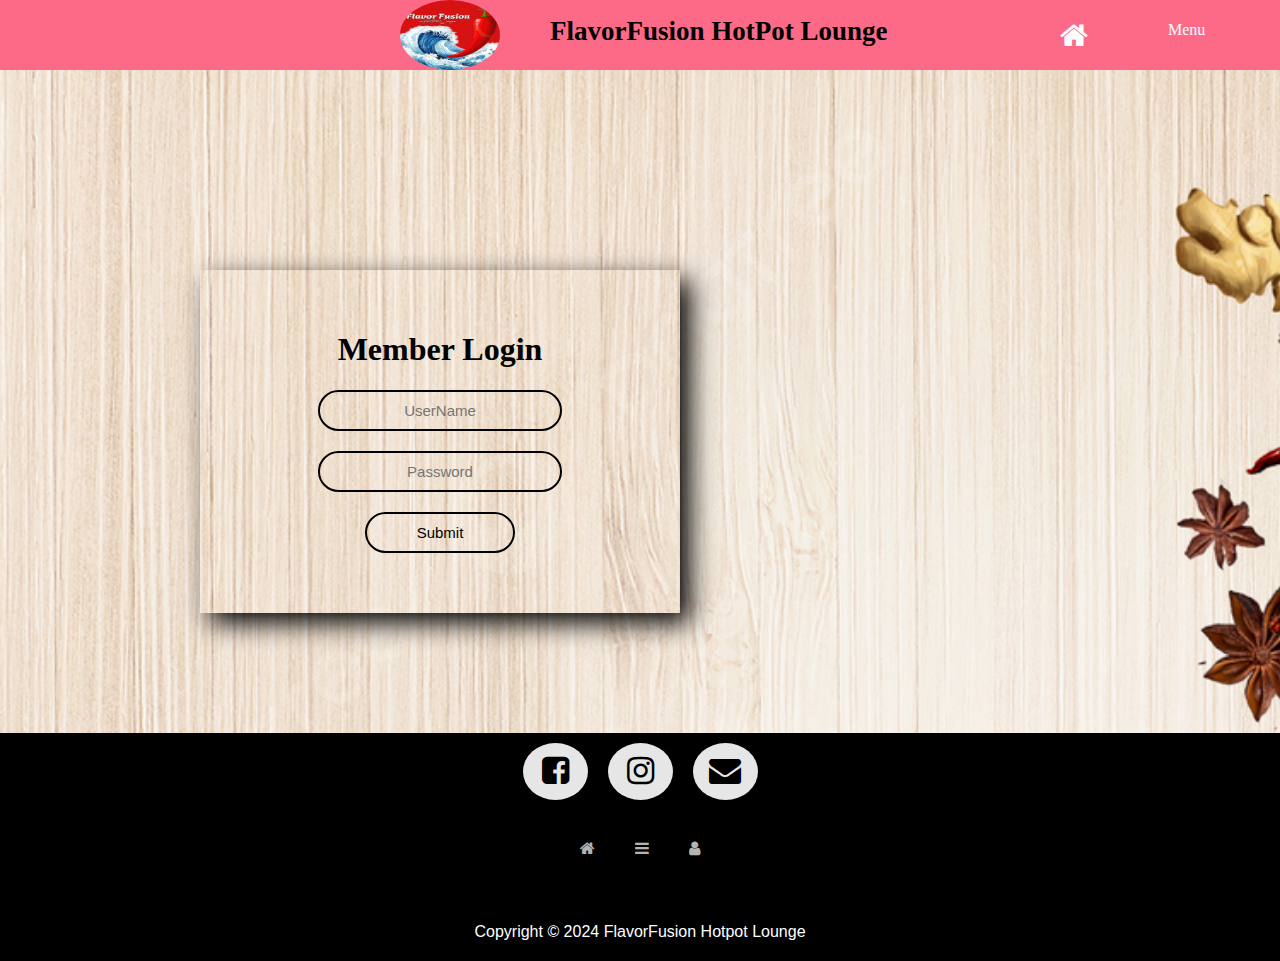
<file: New Assignment Idea/Profile.html>
<!DOCTYPE html>
<html lang="en">
<head>
    <meta charset="UTF-8">
    <meta name="viewport" content="width=device-width, initial-scale=1.0">
    <title>Profile</title>
    <link rel="stylesheet" href="index.css">
    <link rel="stylesheet" href="https://cdnjs.cloudflare.com/ajax/libs/font-awesome/4.7.0/css/font-awesome.min.css">
</head>

<style>
  body{
    background-image: url(picture/pngtree-mandarin-duck-hot-pot-spice-pepper-on-wooden-board-background-picture-image_1320461.jpg);
    background-repeat:no-repeat;
    background-size: cover;
}
</style>

<body>
    <div class="menu" >
        <img src="picture/logo.FlavorFusion HotPot Lounge.jpg" alt="logo">
        <h1>FlavorFusion HotPot Lounge</h1>
        <div class="menu-con">
          <ul class="claerfix">
            <li><a href="index.html"><i class="fa fa-home" style="font-size: 30px; margin-top: 20px;"></i></a></li>
            <li><a href="#">Menu</a>
                <div>
                  <a href="Set Menu.html">Set Menu</a>
                  <a href="Special Menu.html">Special Menu</a>
                </div>
            </li>
            <li><a href="A La Carte.html">A La Carte</a></li>
            <li><a href="Profile.html">Profile</a></li>
          </ul>
        </div>
    </div>
    
    <div class="background">
      <form action="#"  class="login">
        <h1>Member Login</h1>
        <input type="text" placeholder="UserName">
        <input type="password" placeholder="Password">
        <input type="submit" value="Submit">
    </form>
    </div>

    <footer>
      <div class="footerCointainer">
        <div class="socialIcons">
          <a href=""><i class="fa fa-facebook-square"></i> </a>
          <a href=""><i class="fa fa-instagram"></i></a>
          <a href=""><i class="fa fa-envelope"></i></a>
        </div>

        <div class="footerNav">
          <ul>
              <li><a href="index.html"><i class="fa fa-home"></i></a></li>
              <li><a href="Set Menu.html"><i class="fa fa-bars"></i></a></li>
              <li><a href="Profile.html"><i class="fa fa-user"></i></a></li>
          </ul>
        </div>

        <div class="footerBottom">
          <p>Copyright &copy; 2024 FlavorFusion Hotpot Lounge</p>
        </div>
      </div>
    </footer>
</body>
</body>
</html>
</file>
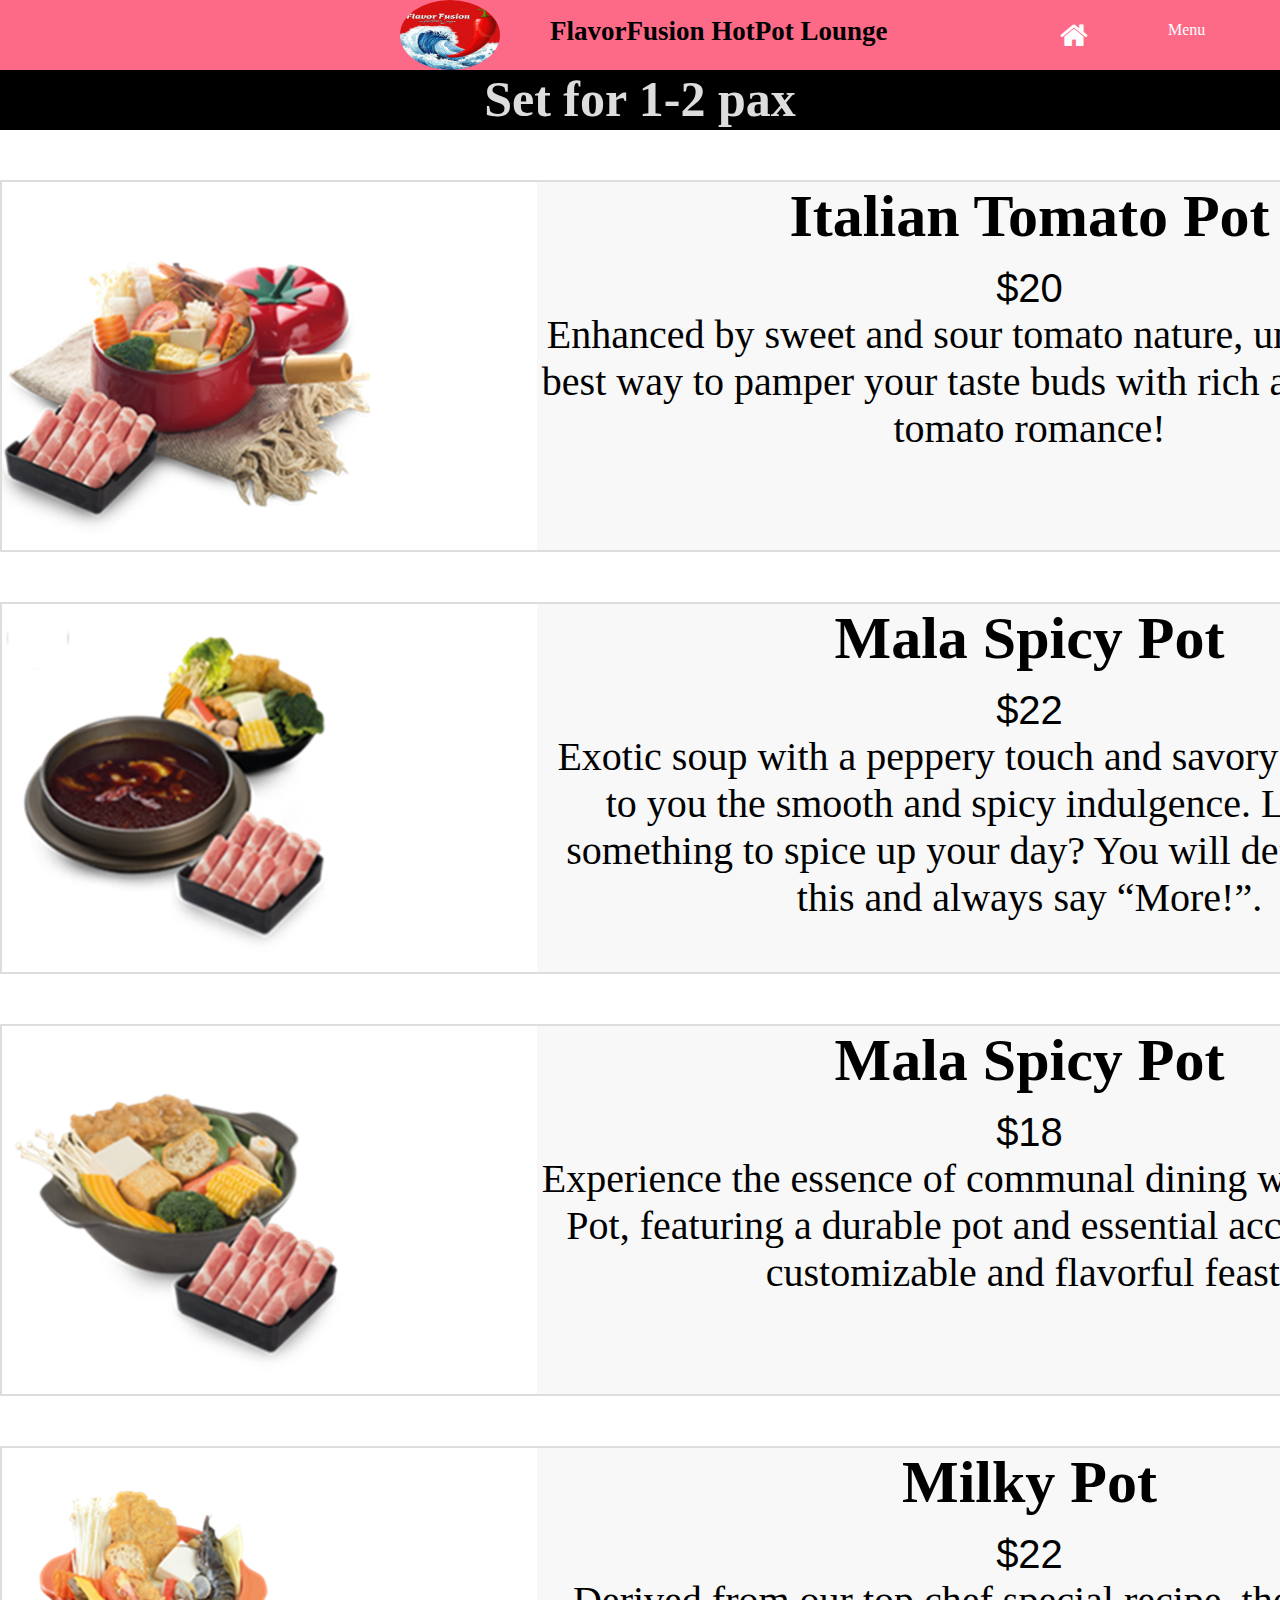
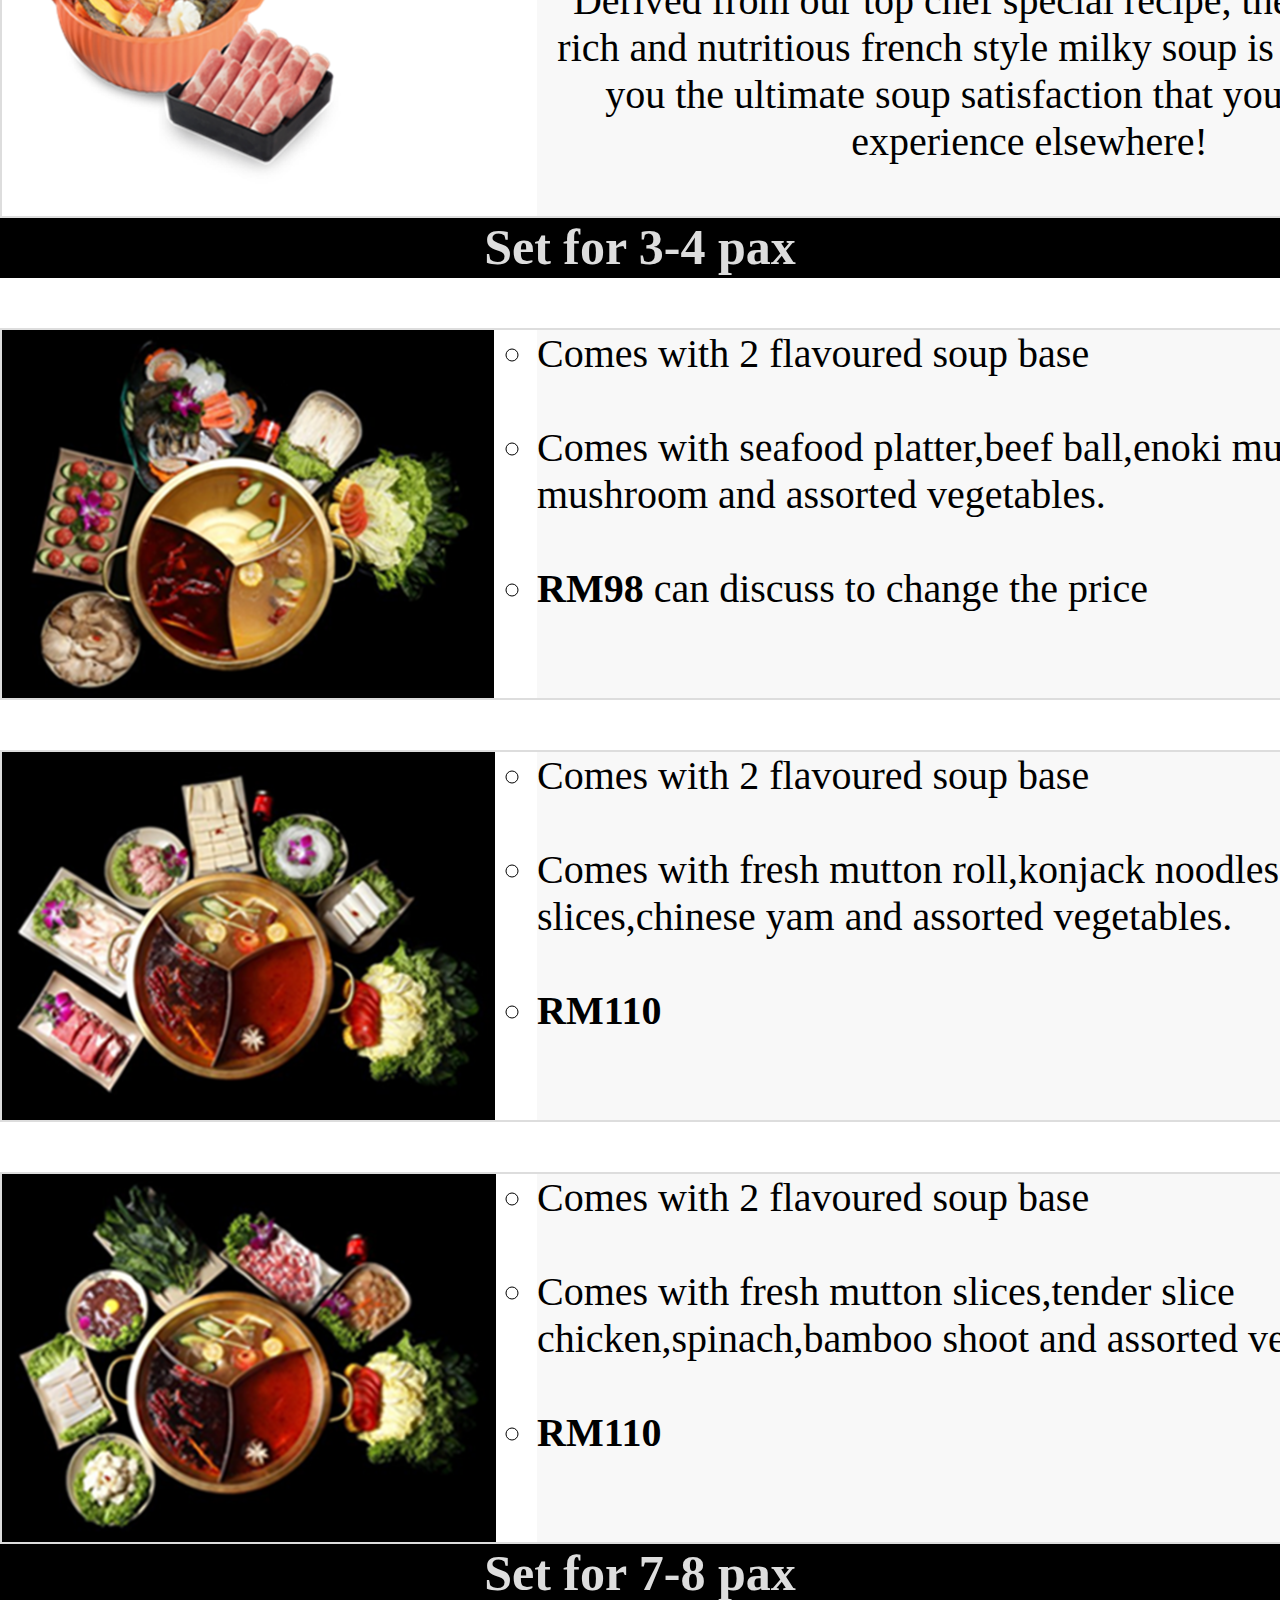
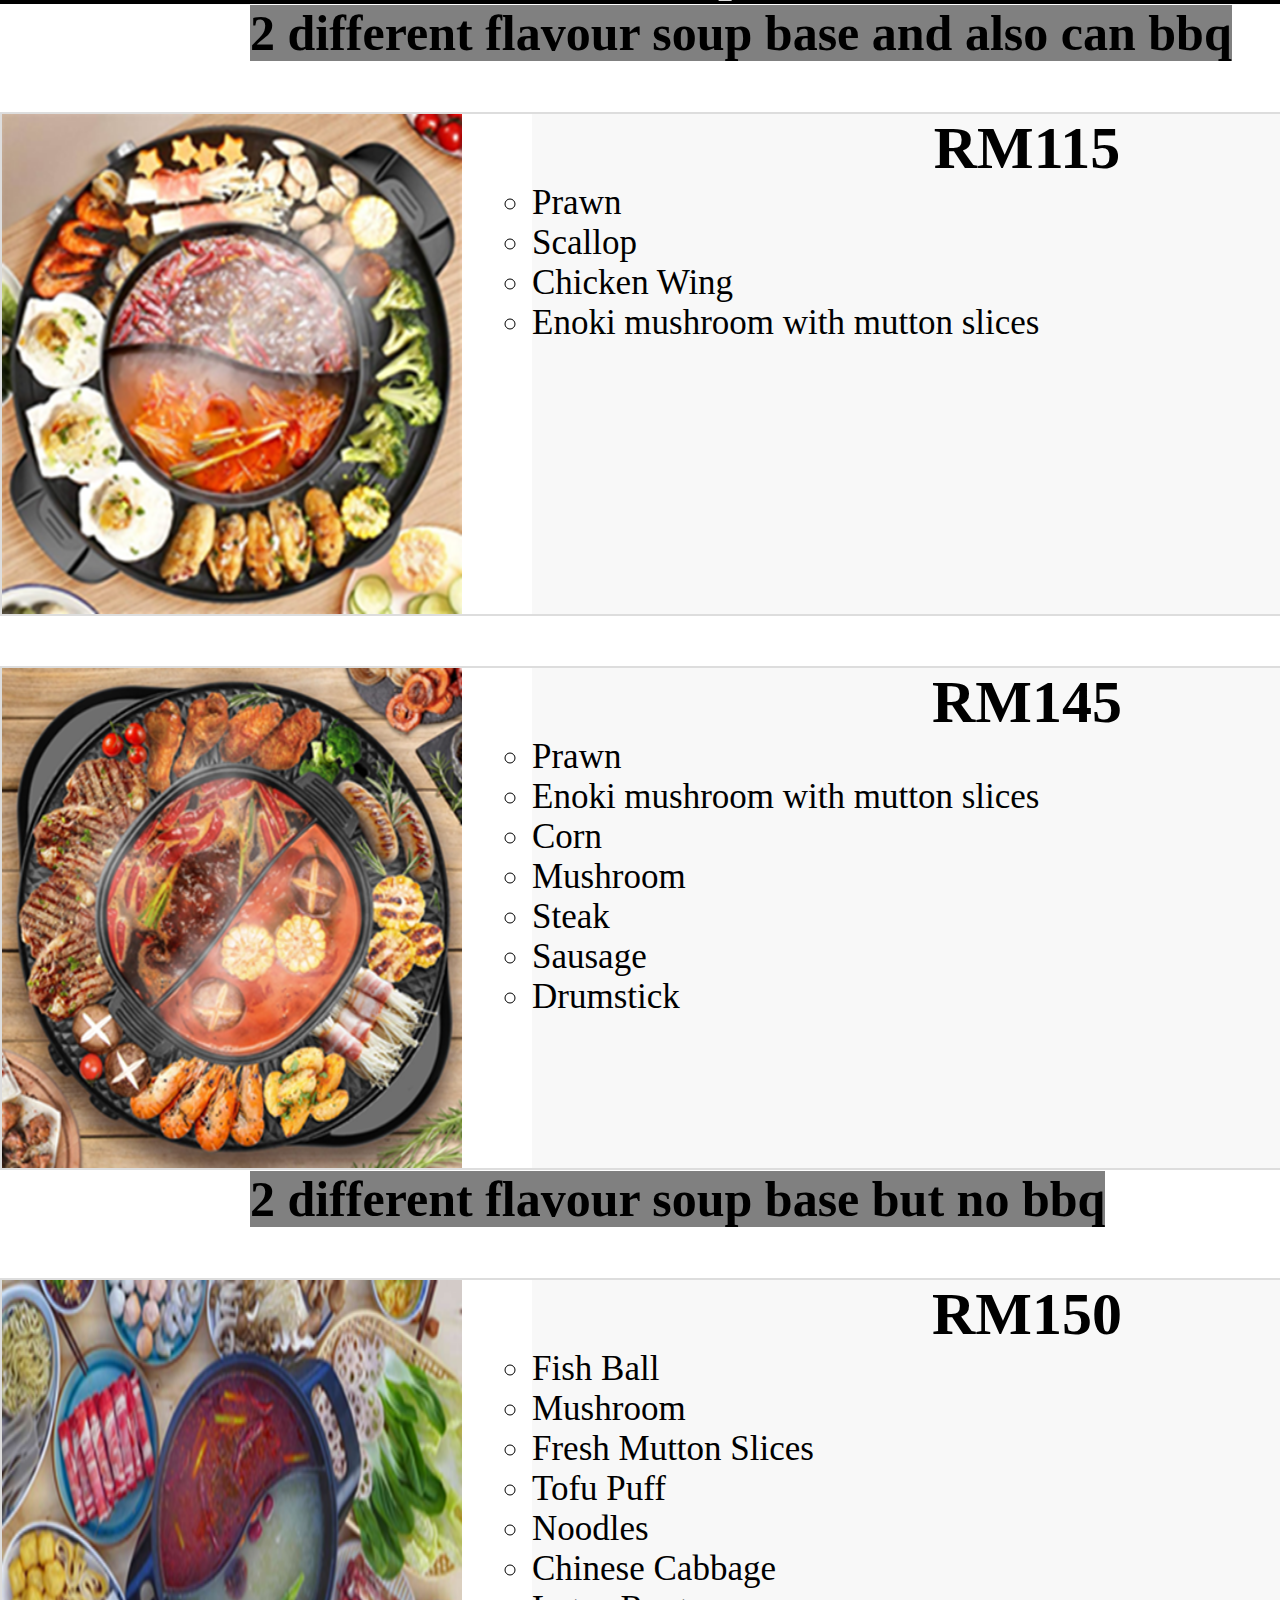
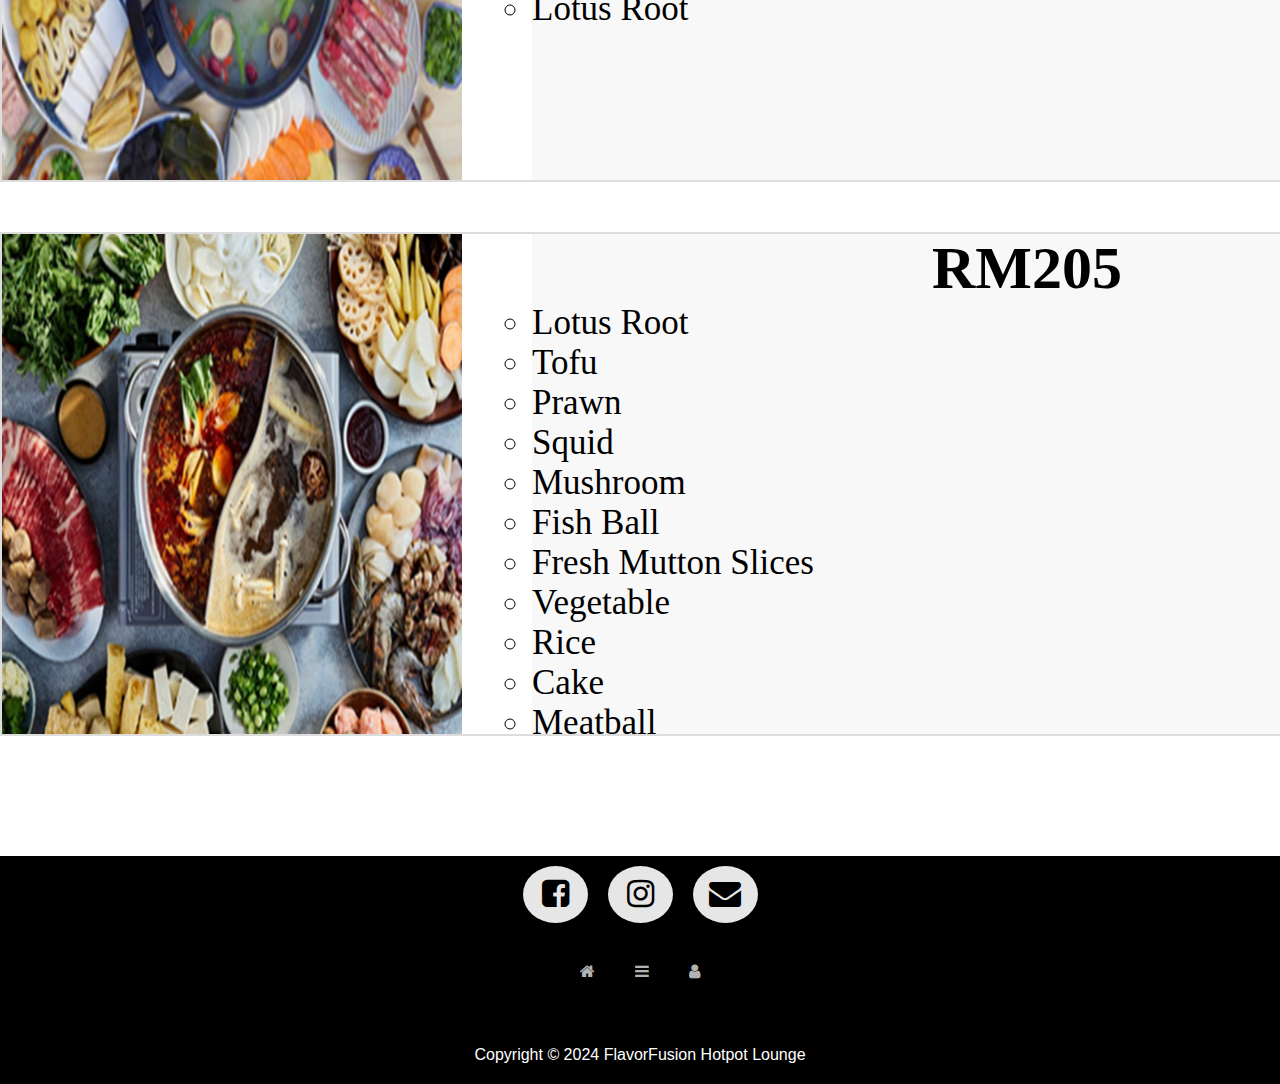
<file: New Assignment Idea/Set Menu.html>
<!DOCTYPE html>
<html lang="en">
<head>
    <meta charset="UTF-8">
    <meta name="viewport" content="width=device-width, initial-scale=1.0">
    <title>Set Menu</title>
    <link rel="stylesheet" href="index.css">
    <link rel="stylesheet" href="https://cdnjs.cloudflare.com/ajax/libs/font-awesome/4.7.0/css/font-awesome.min.css">
</head>
<style>
    /* h4{
        width:100%;
        height:60px;
        background-color: black;
        color: #ddd;
        text-align: center;
        font-weight: bold;
        font-size: 50px;
        margin: 0;
    }

    .p2{
        background-color: grey;
        width: 100%;
        font-weight: bold;
        font-size: 50px;
        text-align: center;
        /* border:2px solid black; */
    

    /* .onetwopax{
      width:100%;
      height:368px;
      margin:50px 0px 0px;
      border:2px solid #ddd;
      }
  
    .onetwopax img{
      float:none;
      border-radius:0px;
      margin-left:0px;
    } 
  
    .onetwopax .product-text{
      width: 985px;
      height: 368px;
      background: #f8f8f8;
      margin:-372px 535px;
      font-size: 40px;
      text-align: center;
    }

    .threefourpax{
      width:100%;
      height:368px;
      margin:50px 0px 0px;
      border:2px solid #ddd;
      }
  
    .threefourpax img{
      float:none;
      border-radius:0px;
      margin-left:0px;
    } 
  
    .threefourpax .product-text{
      width: 990px;
      height: 368px;
      background: #f8f8f8;
      margin:-372px 535px;
      font-size: 40px;
    }
    .threefourpax .product-text ul li{
        list-style:circle;
    }

    .seveneightpax{
      width:100%;
      height:500px;
      margin:50px 0px 0px;
      border:2px solid #ddd;
      }
  
    .seveneightpax img{
      width:460px;
      float:none;
      border-radius:0px;
      margin-left:0px;
    } 

    .seveneightpax .product-text{
      width: 990px;
      height: 500px;
      background: #f8f8f8;
      margin:-504px 530px;
      font-size: 40px;
    }

    .seveneightpax .product-text h2{
      text-align: center;
    }
    .seveneightpax .product-text ul li{
        list-style:circle;
        font-size: 35px;
    } */ 
</style>


<body>
    <div class="menu">
        <img src="picture/logo.FlavorFusion HotPot Lounge.jpg" alt="logo">
        <h1>FlavorFusion HotPot Lounge</h1>
        <div class="menu-con">
          <ul class="claerfix">
            <li><a href="index.html"><i class="fa fa-home" style="font-size: 30px; margin-top: 20px;"></i></a></li>
            <li><a href="#">Menu</a>
                <div>
                  <a href="Set Menu.html">Set Menu</a>
                  <a href="Special Menu.html">Special Menu</a>
                </div>
            </li>
            <li><a href="A La Carte.html">A La Carte</a></li>
            <li><a href="Profile.html">Profile</a></li>
          </ul>
        </div>
    </div>

    <main>
        <h4><strong>Set for 1-2 pax</strong></h4>
        <div class="onetwopax">
            <img src="picture/tomato.png" alt="Italian Tomato Pot" height="100%">
             <div class="product-text">
                <h2>Italian Tomato Pot</h2>
                <p>$20</p>
                <p1>Enhanced by sweet and sour tomato nature, undoubtedly the best way to pamper your taste buds with rich and flavorsome tomato romance!
                </p1>
             </div>
        </div>

        <div class="onetwopax">
            <img src="picture/mala.png" alt="Mala Spicy pot" height="100%">
             <div class="product-text">
                <h2>Mala Spicy Pot</h2>
                <p>$22</p>
                <p1>Exotic soup with a peppery touch and savory scent, deliver to you the smooth and spicy indulgence. Looking for something to spice up your day? You will definitely enjoy this and always say “More!”.
                </p1>
             </div>
        </div>

        <div class="onetwopax">
            <img src="picture/classic.png" alt="Classic Pot" height="100%">
             <div class="product-text">
                <h2>Mala Spicy Pot</h2>
                <p>$18</p>
                <p1>Experience the essence of communal dining with our Classic Pot, featuring a durable pot and essential accessories for a customizable and flavorful feast!
                </p1>
             </div>
        </div>

        <div class="onetwopax">
            <img src="picture/milky.png" alt="Milky Pot" height="100%">
             <div class="product-text">
                <h2>Milky Pot</h2>
                <p>$22</p>
                <p1>Derived from our top chef special recipe, the smooth and rich and nutritious french style milky soup is set to provide you the ultimate soup satisfaction that you will never experience elsewhere!</p1>
             </div>
        </div>

        <h4><strong>Set for 3-4 pax</strong></h4>
        <div class="threefourpax">
            <img src="picture/3pic1.png" alt="3pic1" height="100%">
             <div class="product-text">
                <ul>
                    <li>Comes with 2 flavoured soup base</li>&nbsp;
                    <li>Comes with seafood platter,beef ball,enoki mushroom,oyster mushroom and assorted vegetables.</li>&nbsp;
                    <li><a style="font-weight: bold;">RM98</a> can discuss to change the price</li>
                </ul>
             </div>
        </div>

        <div class="threefourpax">
            <img src="picture/3pic2.png" alt="3pic2" height="100%">
             <div class="product-text">
                <ul>
                    <li>Comes with 2 flavoured soup base</li>&nbsp;
                    <li>Comes with fresh mutton roll,konjack noodles, fresh mutton slices,chinese yam and assorted vegetables.</li>&nbsp;
                    <li><strong>RM110</strong></li>
                </ul>
             </div>
        </div>

        <div class="threefourpax">
            <img src="picture/3pic3.png" alt="3pic3" height="100%">
             <div class="product-text">
                <ul>
                    <li>Comes with 2 flavoured soup base</li>&nbsp;
                    <li>Comes with fresh mutton slices,tender slice chicken,spinach,bamboo shoot and assorted vegetables.</li>&nbsp;
                    <li><strong>RM110</strong></li>
                </ul>
             </div>
        </div>

        <h4><strong>Set for 7-8 pax</strong></h4>
        <p2>2 different flavour soup base and also can bbq</p2>
        <div class="seveneightpax">
            <img src="picture/7pic1.png" alt="7pic1" height="100%">
             <div class="product-text">
                <h2>RM115</h2>
                <ul>
                    <li>Prawn</li>
                    <li>Scallop</li>
                    <li>Chicken Wing</li>
                    <li>Enoki mushroom with mutton slices</li>
                </ul>
             </div>
        </div>

        <div class="seveneightpax">
            <img src="picture/7pic2.png" alt="7pic2" height="100%">
             <div class="product-text">
                <h2>RM145</h2>
                <ul>
                    <li>Prawn</li>
                    <li>Enoki mushroom with mutton slices</li>
                    <li>Corn</li>
                    <li>Mushroom</li>
                    <li>Steak</li>
                    <li>Sausage</li>
                    <li>Drumstick</li>
                </ul>
             </div>
        </div>

        <p2>2 different flavour soup base but no bbq</p2>
        <div class="seveneightpax">
            <img src="picture/7pic3.png" alt="7pic3" height="100%">
             <div class="product-text">
                <h2>RM150</h2>
                <ul>
                    <li>Fish Ball</li>
                    <li>Mushroom</li>
                    <li>Fresh Mutton Slices</li>
                    <li>Tofu Puff</li>
                    <li>Noodles</li>
                    <li>Chinese Cabbage</li>
                    <li>Lotus Root</li>
                </ul>
             </div>
        </div>

        <div class="seveneightpax">
            <img src="picture/7pic4.png" alt="7pic4" height="100%">
             <div class="product-text">
                <h2>RM205</h2>
                <ul>
                    <li>Lotus Root</li>
                    <li>Tofu</li>
                    <li>Prawn</li>
                    <li>Squid</li>
                    <li>Mushroom</li>
                    <li>Fish Ball</li>
                    <li>Fresh Mutton Slices</li>
                    <li>Vegetable</li>
                    <li>Rice</li>
                    <li>Cake</li>
                    <li>Meatball</li>
                </ul>
             </div>
        </div>
    </main>

    <footer>
        <div class="footerCointainer">
          <div class="socialIcons">
            <a href=""><i class="fa fa-facebook-square"></i> </a>
            <a href=""><i class="fa fa-instagram"></i></a>
            <a href=""><i class="fa fa-envelope"></i></a>
          </div>

          <div class="footerNav">
            <ul>
                <li><a href="index.html"><i class="fa fa-home"></i></a></li>
                <li><a href="Set Menu.html"><i class="fa fa-bars"></i></a></li>
                <li><a href="Profile.html"><i class="fa fa-user"></i></a></li>
            </ul>
          </div>

          <div class="footerBottom">
            <p>Copyright &copy; 2024 FlavorFusion Hotpot Lounge</p>
          </div>
        </div>
    </footer>
</body>

</body>
</html>
</file>
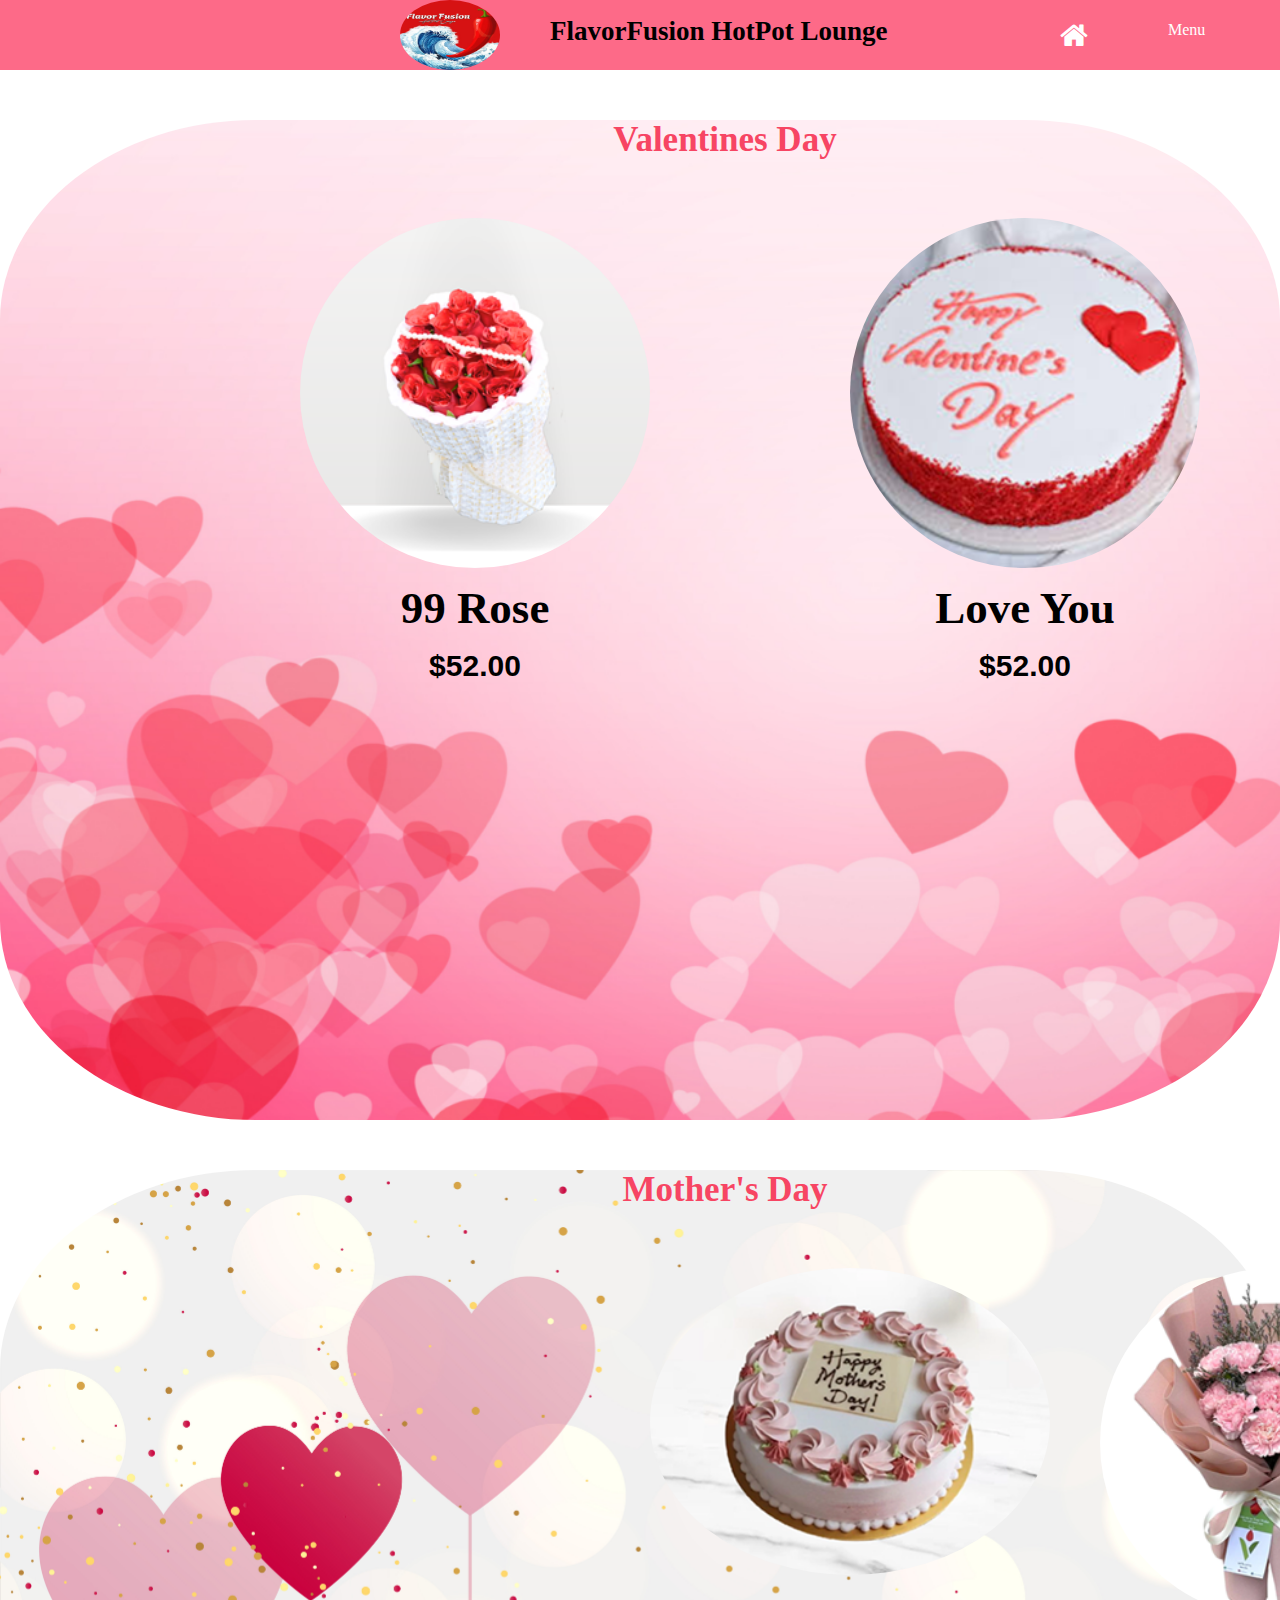
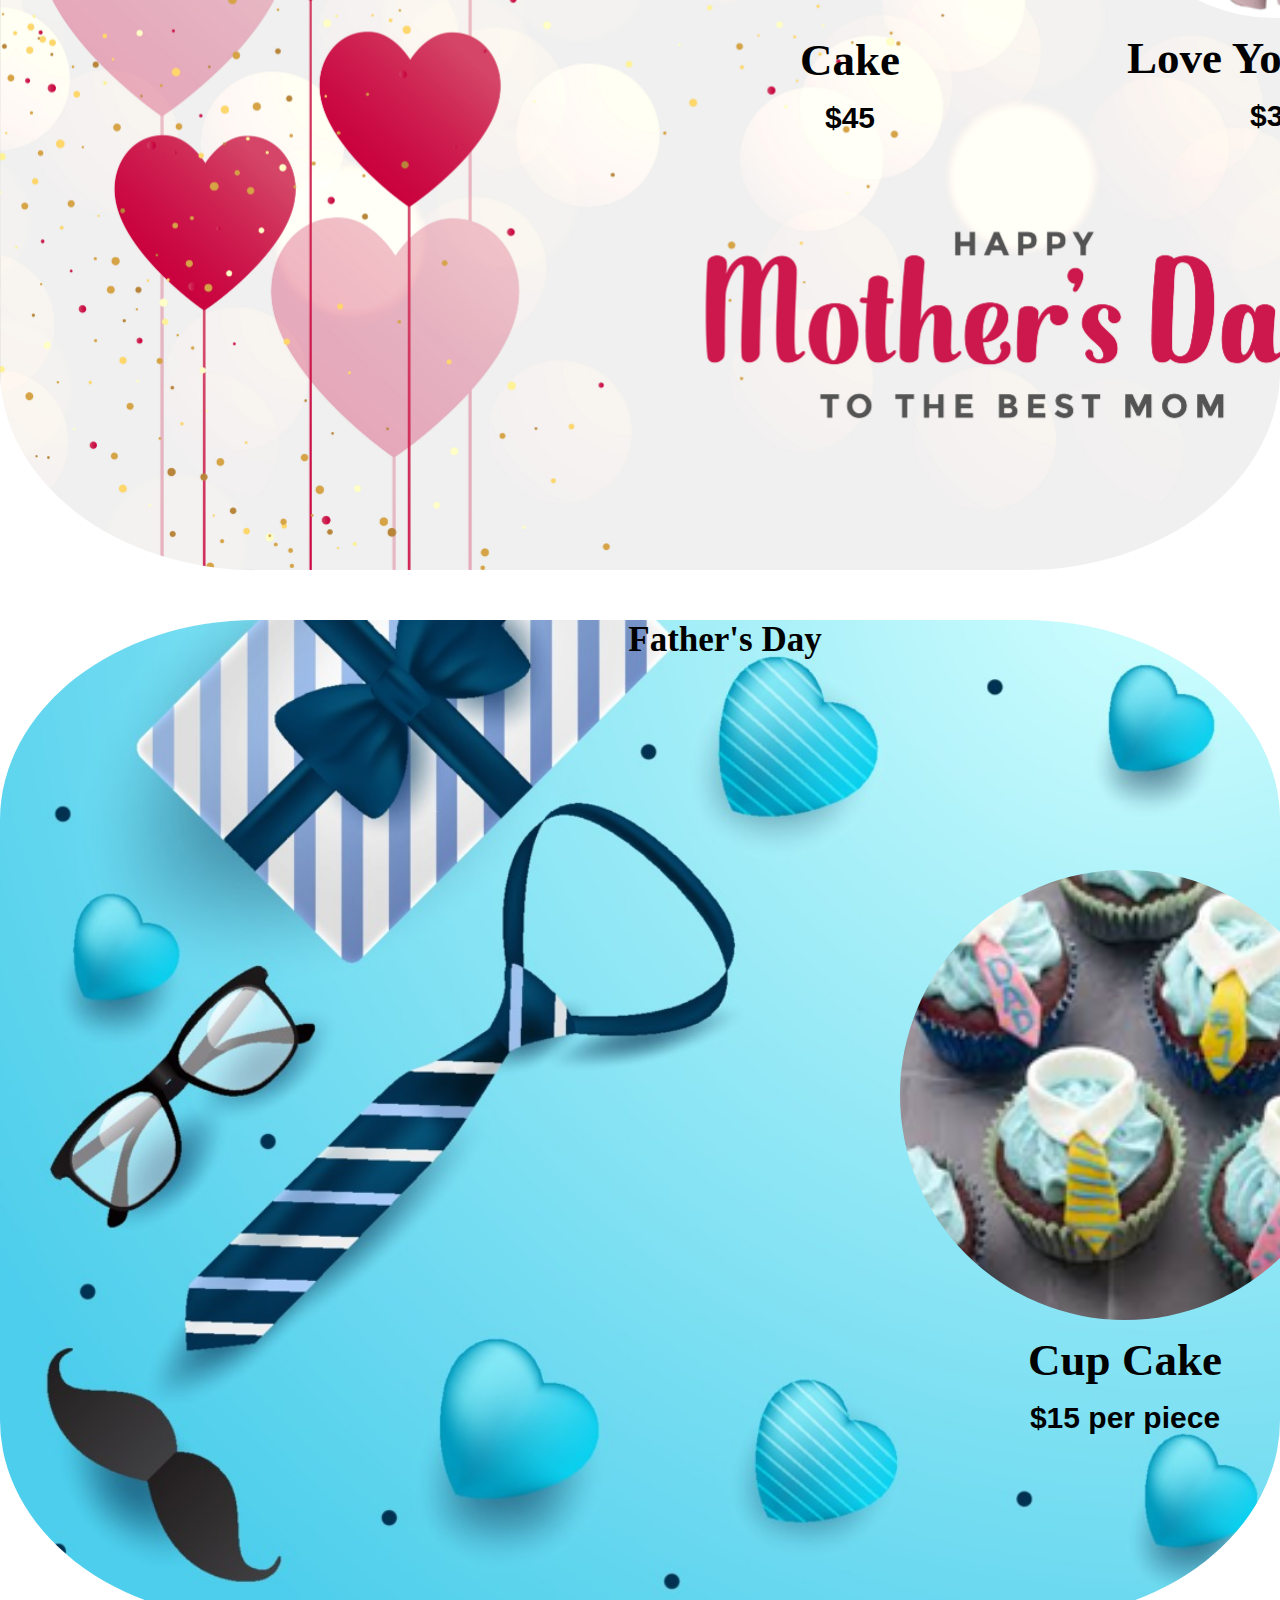
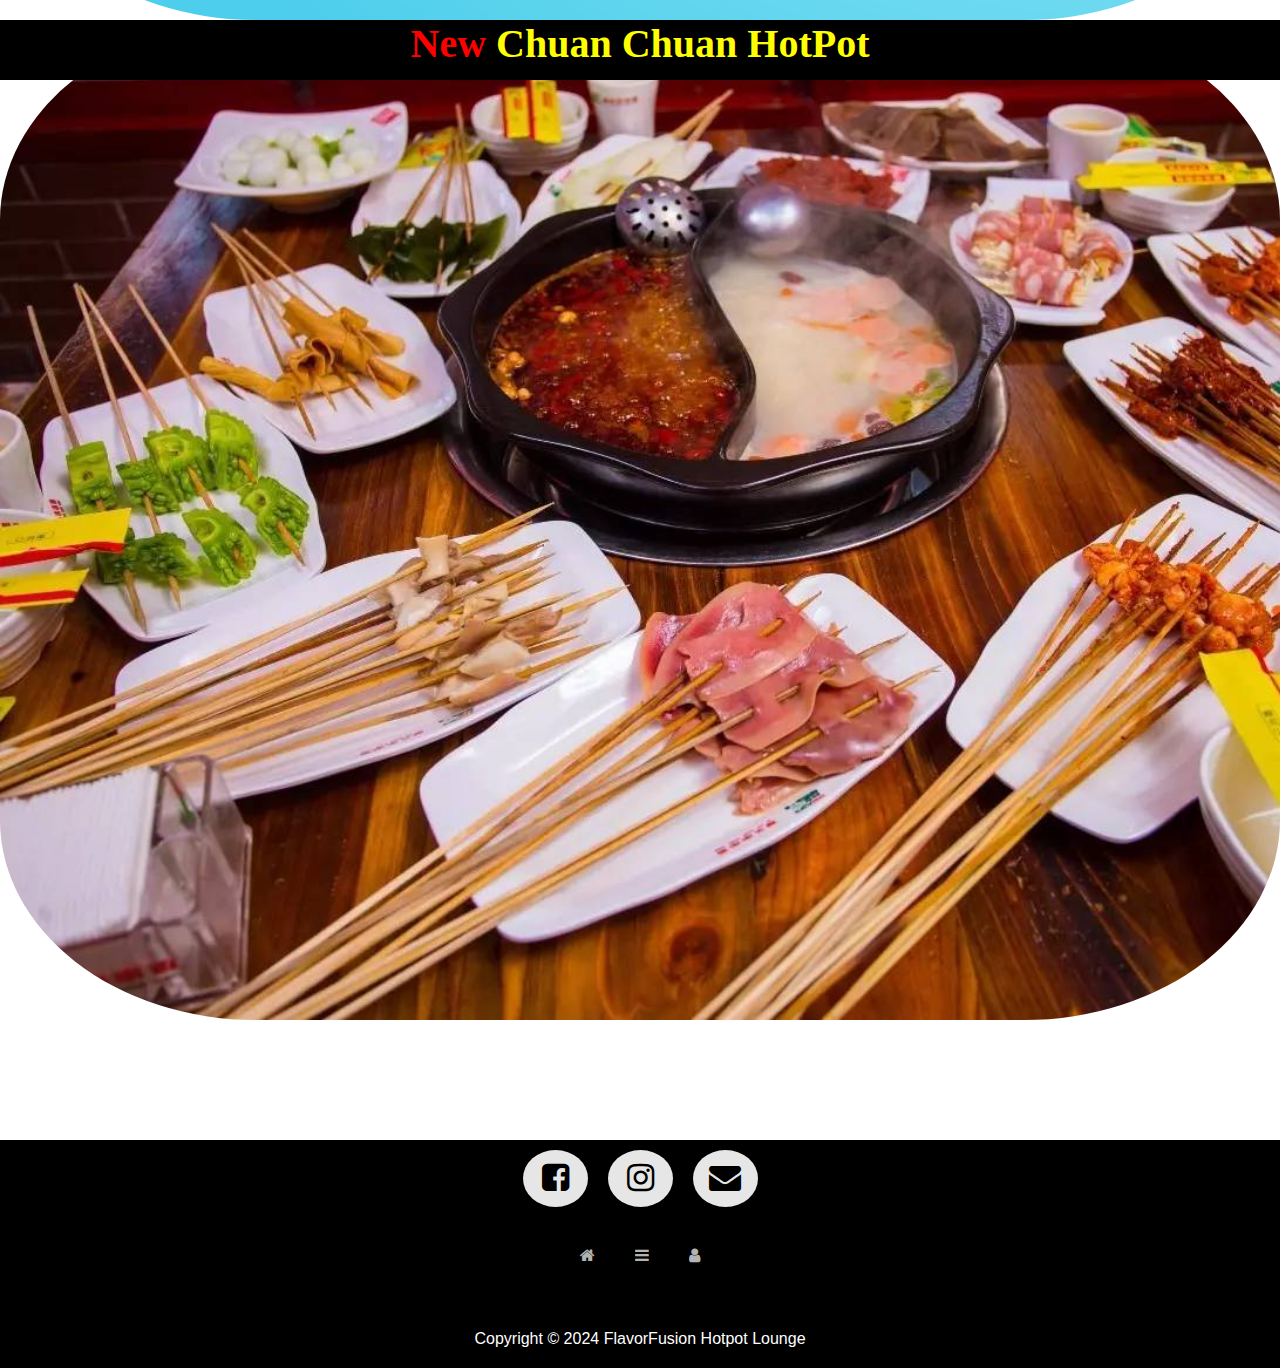
<file: New Assignment Idea/Special Menu.html>
<!DOCTYPE html>
<html lang="en">
<head>
    <meta charset="UTF-8">
    <meta name="viewport" content="width=device-width, initial-scale=1.0">
    <title>Special Menu</title>
    <link rel="stylesheet" href="index.css">
    <link rel="stylesheet" href="https://cdnjs.cloudflare.com/ajax/libs/font-awesome/4.7.0/css/font-awesome.min.css">
</head>
 <style>
   
 </style>


<body>
    <div class="menu">
        <img src="picture/logo.FlavorFusion HotPot Lounge.jpg" alt="logo">
        <h1>FlavorFusion HotPot Lounge</h1>
        <div class="menu-con">
          <ul class="claerfix">
            <li><a href="index.html"><i class="fa fa-home" style="font-size: 30px; margin-top: 20px;"></i></a></li>
            <li><a href="#">Menu</a>
                <div>
                  <a href="Set Menu.html">Set Menu</a>
                  <a href="Special Menu.html">Special Menu</a>
                </div>
            </li>
            <li><a href="A La Carte.html">A La Carte</a></li>
            <li><a href="Profile.html">Profile</a></li>
          </ul>
        </div>
    </div>

    
   
    <div class="valentine">
        <h5>Valentines Day</h5>
        <div class="rose">
            <img src="picture/rose.png" alt="Rose" width="100%">
            <div class="product-text">
                <h2>99 Rose</h2>
                <p><strong>$52.00</strong></p>
            </div>
        </div>

        <div class="cakevalentine">
            <img src="picture/valentinescake.png" alt="valentinescake" width="100%">
            <div class="product-text">
                <h2>Love You</h2>
                <p><strong>$52.00</strong></p>
            </div>
        </div>
    </div>
    

    <div class="motherday">
        <h5>Mother's Day</h5>
        <div class="cake">
            <img src="picture/momdaycake.png" alt="cake" width="100%">
            <div class="product-text">
                <h2>Cake</h2>
                <p><strong>$45</strong></p>
            </div>
        </div>

        <div class="flower">
            <img src="picture/momdayflower.png" alt="Momday Flower" width="100%">
            <div class="product-text">
                <h2>Love You Mum</h2>
                <p><strong>$35</strong></p>
            </div>
        </div>
    </div>
    
    <div class="fatherday">
        <h5>Father's Day</h5>
        <div class="cupcake">
            <img src="picture/Picture7.png" alt="Cup Cake" width="100%">
            <div class="product-text">
                <h2>Cup Cake</h2>
                <p><strong>$15 per piece</strong></p>
            </div>
        </div>
    </div>
    
    <div class="chuanchuan">
        <h4> <a style="color:red; font-weight: bold;">New</a> Chuan Chuan HotPot</h4>
    </div>
    </div>

    <footer>
      <div class="footerCointainer">
        <div class="socialIcons">
          <a href=""><i class="fa fa-facebook-square"></i> </a>
          <a href=""><i class="fa fa-instagram"></i></a>
          <a href=""><i class="fa fa-envelope"></i></a>
        </div>

        <div class="footerNav">
          <ul>
              <li><a href="index.html"><i class="fa fa-home"></i></a></li>
              <li><a href="Set Menu.html"><i class="fa fa-bars"></i></a></li>
              <li><a href="Profile.html"><i class="fa fa-user"></i></a></li>
          </ul>
        </div>

        <div class="footerBottom">
          <p>Copyright &copy; 2024 FlavorFusion Hotpot Lounge</p>
        </div>
      </div>
    </footer>
</body>
</body>
</html>
</file>
<file: New Assignment Idea/index.css>
body,ul,h2,p{
    margin:0px;
    padding:0px;
  }

  .content{
    /*border:2px solid red;
    /*background-color: aqua;*/
    width: 1000px;
    margin:100px auto;
  }

  .content h2,p{
    font-family: 'Gill Sans', 'Gill Sans MT', Calibri, 'Trebuchet MS', sans-serif;
  }

  video{
    width: 700px;
    margin-left: 150px;
  }

  ul{
    list-style: none;
  }

  a{
    text-decoration: none;
  }

  .claerfix::after{
    content:'';
    display:block;
    clear:both;
  }
  
  .menu{
    width: 100%;
    height: 70px;
    background-color: #fd6a88;
  }

  .menu .menu-con{
    width: 1520px;
    height: 70px;
    padding-left: 1020px;
  }


  .menu .menu-con ul li{
    /*border:1px solid black;*/
    /*width:100px;*/
    height:70px;
    float:left;
    position:relative;
  }

  .menu .menu-con ul li a{
    height:70px;
    display:block;
    padding:0px 40px;
    line-height: 60px;
    color:white;
  }

  .menu .menu-con ul li:hover{
    background-color: #ee4d75;
  }

  .menu .menu-con ul li div{
    width:200px;
    /*height:400px;*/
    background-color:#fd6a88;
    position:absolute;
    left:50%;
    margin-left:-100px;
    top:60px;
    display:none;
  }

  .menu .menu-con ul li div a{
    height: 40px;
    line-height:40px;
    padding:0;
    text-align:center;
  }
  .menu .menu-con ul li div a:hover{
    background-color: #ee4d75;
  }
  .menu .menu-con ul li:hover div{
    display:block;
  }

  .menu h1{
    float:inline-start;
    font-size: 27px;
    margin: 16px auto;
    margin-left: 50px;
  }

  .menu img{
    width: 100px;
    height:100%;
    float:inline-start;
    border-radius:100%;
    margin-left:400px;
  }

.four{
    width: 1226px;
    height: 170px;
    background-color: green;
    margin:20px auto;
}

footer{
  background-color: black;
}

.footerContainer{
  width:100%;
  padding:70px 30px 20px;
}

.socialIcons{ 
  display:flex;
  justify-content: center;
}

.socialIcons a{
  width:45px;
  text-decoration: none;
  padding: 10px;
  background-color: white;
  margin:10px;
  border-radius: 100%;
  text-align: center;
  }

.socialIcons a{
    font-size: 2em;
    color:black;
    opacity:0.9;
}

.socialIcons a:hover{
    color: white;
    transition:0.5s;
}

.socialIcons a:hover i{
  color: white;
  transition:0.5s;
}

.footerNav{
  margin:30px 0;
}

.footerNav ul{
  display:flex;
  justify-content:center;
}

.footerNav ul li a{
  color: white;
  margin:20px;
  text-decoration:none;
  opacity:0.7;
  transition:0.5s;
}

.footerNav ul li a:hover{
  opacity:1;
}

.footerBottom{
 background-color: #000;
 padding:20px;
 text-align: center; 
}

.footerBottom p{
  color: white;
}

/* SETMENU */
h4{
  width:100%;
  height:60px;
  background-color: black;
  color: #ddd;
  text-align: center;
  font-weight: bold;
  font-size: 50px;
  margin: 0;
}

p2{
  background-color: grey;
  width: 100%;
  font-weight: bold;
  font-size: 50px;
  text-align: center;
  /* border:2px solid black; */
  margin-left: 250px;
}

.onetwopax{
width:100%;
height:368px;
margin:50px 0px 0px;
border:2px solid #ddd;
}

.onetwopax img{
float:none;
border-radius:0px;
margin-left:0px;
} 

.onetwopax .product-text{
width: 985px;
height: 368px;
background: #f8f8f8;
margin:-372px 535px;
font-size: 40px;
text-align: center;
}

.threefourpax{
width:100%;
height:368px;
margin:50px 0px 0px;
border:2px solid #ddd;
}

.threefourpax img{
float:none;
border-radius:0px;
margin-left:0px;
} 

.threefourpax .product-text{
width: 990px;
height: 368px;
background: #f8f8f8;
margin:-372px 535px;
font-size: 40px;
}
.threefourpax .product-text ul li{
  list-style:circle;
}

.seveneightpax{
width:100%;
height:500px;
margin:50px 0px 0px;
border:2px solid #ddd;
}

.seveneightpax img{
width:460px;
float:none;
border-radius:0px;
margin-left:0px;
} 

.seveneightpax .product-text{
width: 990px;
height: 500px;
background: #f8f8f8;
margin:-504px 530px;
font-size: 40px;
}

.seveneightpax .product-text h2{
text-align: center;
}
.seveneightpax .product-text ul li{
  list-style:circle;
  font-size: 35px;
}

/* Special Menu */

.valentine{
  width:100%;
  height:1000px;
  background-image:url(picture/Valentines-Day-Skype-Backgrounds-1-1536x864.png);
  background-repeat: no-repeat;
  background-size: cover;
  border-radius: 20%;
}

h5{
  width: 450px;
  text-align: center;
  font-size: 35px;
  font-weight: bold;
  font-family: Roboto;
  top:1000px;
  margin-left: 500px;
  margin-top:50px;
  /* border: 5px solid black; */
  color: rgb(247, 69, 99);
}

.fatherday h5{
  width: 450px;
  text-align: center;
  font-size: 35px;
  font-weight: bold;
  font-family: Roboto;
  top:1000px;
  margin-left: 500px;
  margin-top:50px;
  /* border: 5px solid black; */
  color:black;
}

.motherday{
  width:100%;
  height:1000px;
  background-image: url(picture/vector-happy-mother-s-day-background-with-heart-balloons.jpg);
  background-repeat: no-repeat;
  background-size: cover;
  border-radius: 20%;
}

.fatherday{
  width:100%;
  height:1000px;
  background-image: url(picture/fathers-day-background-free-vector.jpg);
  background-repeat: no-repeat;
  background-size: cover;
  border-radius: 20%;
}


.chuanchuan{
  width:100%;
  height: 1000px;
  background-image:url(picture/34fe488aed9d4f669bb4b6c88e1e8839_th.jpg);
  background-repeat: no-repeat;
  background-size: cover;
  border-radius: 20%;
}

.rose{
width:350px;
height:400px;
margin:50px 300px 0px;
/* border:2px solid #ddd; */
text-align: center;
}

.rose img{
float:none;
border-radius:50%;
margin-left:0px;
} 

.rose .product-text{
height: 119px;
/* background: #f8f8f8; */
/* border:1px solid black; */
margin-top: 15px;
font-size: 30px;
margin-top: 10px;
}

.cakevalentine{
width:350px;
height:400px;
margin:-400px 850px 0px;
/* border:2px solid #ddd; */
text-align: center;
}

.cakevalentine img{
float:none;
border-radius:50%;
margin-left:0px;
} 

.cakevalentine .product-text{
height: 119px;
/* background: #f8f8f8; */
/* border:1px solid black; */
margin-top: 15px;
font-size: 30px;
margin-top: 10px;
}

.cake{
width:400px;
height:400px;
margin:50px 650px 0px;
/* border:2px solid #ddd; */
text-align: center;
}

.cake img{
float:none;
border-radius:50%;
margin-left:0px;
} 

.cake .product-text{
height: 119px;
/* background: #f8f8f8;
border:1px solid black; */
margin-top: 15px;
font-size: 30px;
margin-top: 55px;
}

.flower{
width:350px;
height:400px;
margin:-400px 1100px 0px;
/* border:2px solid #ddd; */
text-align: center;
}

.flower img{
float:none;
border-radius:50%;
margin-left:0px;
} 

.flower .product-text{
height: 119px;
 /* background: #f8f8f8; */
/* border:1px solid black; */
margin-top: 15px;
font-size: 30px;
margin-top: 10px;
}

.cupcake{
width:450px;
height:400px;
margin:210px 900px 0px;
/* border:2px solid #ddd; */
text-align: center;
}

.cupcake img{
float:none;
border-radius:50%;
margin-left:0px;
} 

.cupcake .product-text{
height: 119px;
 /* background: #f8f8f8; */
/* border:1px solid black; */
margin-top: 15px;
font-size: 30px;
margin-top: 10px;
}

.chuanchuan h4{
  color:yellow;
  font-size: 40px;
}

/* Profile */

h1{
  color:black;
}
.login{
  /* background-color: black; */
  width: 400px;
  color: azure;
  padding: 40px;
  box-shadow: 10px 10px 25px black;
  text-align: center;
  margin-left: 200px;
  margin-top: 200px;
}

.login input{
  display:block;
  margin:20px auto;
  text-align: center;
  background: none;
  padding: 10px;
  font-size: 15px;
  border-radius: 22px;
  outline: none;
  color: black;
}

.login input[type="text"], .login input[type="password"] {
  border:2px solid black;
  width:220px;
}

.login input[type="submit"] {
  width: 150px;
  border: 2px solid black;
  cursor:pointer;
}

.login input[type="text"]:focus, .login input[type="password"]:focus{
  border-color: black;
  width:280px;
  transition:0.5s;
}

.login input[type="submit"]:hover{
  background-color: #2ecc71;
  transition: 0.5s;
}

footer{
  margin-top: 120px;
}

/* A La Carte */

h3{
  width:100%;
  height:60px;
  background-color: black;
  color: #ddd;
  text-align: center;
  font-weight: bold;
  font-size: 50px;
}

.lamb{
width:250px;
height:368px;
margin:20px 20px 0px;
border:2px solid #ddd;
text-align: center;
}

.lamb img{
float:none;
border-radius:0px;
margin-left:0px;
} 

.lamb .product-text{
height: 119px;
background: #f8f8f8;
margin-top: -20px;
font-size: 20px;
text-align: center;
}
.lamb .product-text h2,p{
  margin-top: 15px;
}

.beef{
width:268px;
height:368px;
margin:-370px 300px 0px;
border:2px solid #ddd;
text-align: center;
}

.beef img{
float:none;
border-radius:0px;
margin-left:0px;
} 

.beef .product-text{
height: 119px;
background: #f8f8f8;
margin-top: 15px;
font-size: 20px;
margin-top: 45px;
}

.prawn{
width:268px;
height:368px;
margin:50px 20px 0px;
border:2px solid #ddd;
text-align: center;
}

.prawn img{
float:none;
border-radius:0px;
margin-left:0px;
} 

.prawn .product-text{
height: 119px;
background: #f8f8f8;
margin-top: 15px;
font-size: 20px;
margin-top: 67px;
}

.sotong{
width:268px;
height:368px;
margin:-369px 320px 0px;
border:2px solid #ddd;
text-align: center;
}

.sotong img{
float:none;
border-radius:0px;
margin-left:0px;
} 

.sotong .product-text{
height: 119px;
background: #f8f8f8;
margin-top: 15px;
font-size: 20px;
margin-top: 58px;
}

.scallop{
width:268px;
height:368px;
margin:-369px 615px 0px;
border:2px solid #ddd;
text-align: center;
}

.scallop img{
float:none;
border-radius:0px;
margin-left:0px;
} 

.scallop .product-text{
height: 119px;
background: #f8f8f8;
margin-top: 15px;
font-size: 20px;
margin-top: 67px;
}

.qingcai{
width:268px;
height:400px;
margin:50px 20px 0px;
border:2px solid #ddd;
text-align: center;
}

.qingcai img{
float:none;
border-radius:0px;
margin-left:0px;
} 

.qingcai .product-text{
height: 80px;
background: #f8f8f8;
margin-top: 15px;
font-size: 20px;
margin-top: 46px;
}


.baicai{
width:268px;
height:400px;
margin:-401px 320px 0px;
border:2px solid #ddd;
text-align: center;
}

.baicai img{
float:none;
border-radius:0px;
margin-left:0px;
} 

.baicai .product-text{
height: 80px;
background: #f8f8f8;
margin-top: 15px;
font-size: 20px;
margin-top:115px;
}

.rice{
width:268px;
height:400px;
margin:50px 20px 0px;
border:2px solid #ddd;
text-align: center;
}

.rice img{
float:none;
border-radius:0px;
margin-left:0px;
} 

.rice .product-text{
height: 119px;
background: #f8f8f8;
margin-top: 15px;
font-size: 20px;
margin-top:97px;
}

.udon{
width:268px;
height:400px;
margin:-401px 320px 0px;
border:2px solid #ddd;
text-align: center;
}

.udon img{
float:none;
border-radius:0px;
margin-left:0px;
} 

.udon .product-text{
height: 119px;
background: #f8f8f8;
margin-top: 15px;
font-size: 20px;
margin-top:98px;
}

.yeemee{
width:268px;
height:400px;
margin:-401px 615px 0px;
border:2px solid #ddd;
text-align: center;
}

.yeemee img{
float:none;
border-radius:0px;
margin-left:0px;
} 

.yeemee .product-text{
height: 119px;
background: #f8f8f8;
margin-top: 15px;
font-size: 20px;
margin-top:80px;
}

.oren{
width:268px;
height:550px;
margin:50px 20px 0px;
border:2px solid #ddd;
text-align: center;
}

.oren img{
float:none;
border-radius:0px;
margin-left:0px;
} 

.oren .product-text{
height: 119px;
background: #f8f8f8;
margin-top: 15px;
font-size: 20px;
margin-top:35px;
}

.watermelon{
width:268px;
height:550px;
margin:-550px 320px 0px;
border:2px solid #ddd;
text-align: center;
}

.watermelon img{
float:none;
border-radius:0px;
margin-left:0px;
} 

.watermelon .product-text{
height: 119px;
background: #f8f8f8;
margin-top: 15px;
font-size: 20px;
margin-top:203px;
}

.mango{
width:268px;
height:550px;
margin:-550px 615px 0px;
border:2px solid #ddd;
text-align: center;
}

.mango img{
float:none;
border-radius:0px;
margin-left:0px;
} 

.mango .product-text{
height: 119px;
background: #f8f8f8;
margin-top: 15px;
font-size: 20px;
margin-top:258px;
}

.chocolate{
width:268px;
height:550px;
margin:-550px 900px 0px;
border:2px solid #ddd;
text-align: center;
}

.chocolate img{
float:none;
border-radius:0px;
margin-left:0px;
} 

.chocolate .product-text{
height: 119px;
background: #f8f8f8;
margin-top: 15px;
font-size: 20px;
margin-top:203px;
}

.vanillacake{
width:268px;
height:650px;
margin:50px 20px 0px;
border:2px solid #ddd;
text-align: center;
}

.vanillacake img{
float:none;
border-radius:0px;
margin-left:0px;
} 

.vanillacake .product-text{
height: 119px;
background: #f8f8f8;
margin-top: 15px;
font-size: 20px;
margin-top:375px;
}

.fruittart{
width:268px;
height:650px;
margin:-650px 320px 0px;
border:2px solid #ddd;
text-align: center;
}

.fruittart img{
float:none;
border-radius:0px;
margin-left:0px;
} 

.fruittart .product-text{
height: 119px;
background: #f8f8f8;
margin-top: 15px;
font-size: 20px;
margin-top:125px;
}

.icecream{
width:268px;
height:650px;
margin:-650px 615px 0px;
border:2px solid #ddd;
text-align: center;
}

.icecream img{
float:none;
border-radius:0px;
margin-left:0px;
} 

.icecream .product-text{
height: 119px;
background: #f8f8f8;
margin-top: 15px;
font-size: 20px;
margin-top:175px;
}

.zhima{
width:268px;
height:550px;
margin:50px 20px 0px;
border:2px solid #ddd;
text-align: center;
}

.zhima img{
float:none;
border-radius:0px;
margin-left:0px;
} 

.zhima .product-text{
height: 119px;
background: #f8f8f8;
margin-top: 15px;
font-size: 20px;
margin-top:159px;
}

.soyasauce{
width:268px;
height:550px;
margin:-550px 320px 0px;
border:2px solid #ddd;
text-align: center;
}

.soyasauce img{
float:none;
border-radius:0px;
margin-left:0px;
} 

.soyasauce .product-text{
height: 119px;
background: #f8f8f8;
margin-top: 15px;
font-size: 20px;
margin-top:248px;
}

.cili{
width:268px;
height:550px;
margin:-550px 615px 0px;
border:2px solid #ddd;
text-align: center;
}

.cili img{
float:none;
border-radius:0px;
margin-left:0px;
} 

.cili .product-text{
height: 119px;
background: #f8f8f8;
margin-top: 15px;
font-size: 20px;
margin-top:248px;
}
</file>
